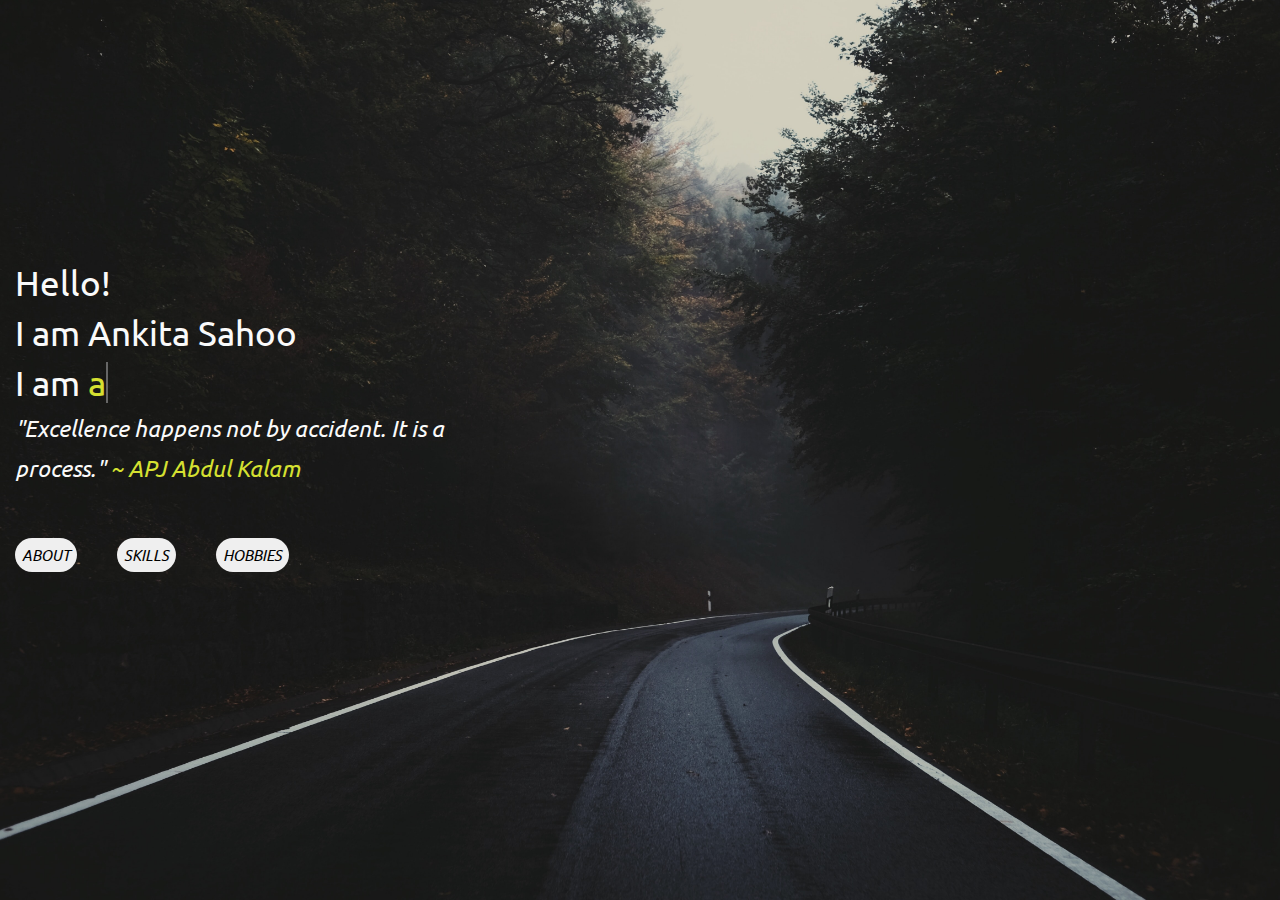
<file: python/pset8/homepage/index.html>
<!-- Home page -->
<!-- index.html -->
<!DOCTYPE html>

<html lang="en" dir = ltr>
    <!-- head -->
    <head>
        <title>Home</title>

        <meta name="viewport" content="width=device-width, initial-scale=1, shrink-to-fit=no">
        <meta charset="UTF-8">
        
        <meta property="og:title" content="Ankita Sahoo">
        <meta property="og:description" content="My Portfolio Website">        

        <link rel="icon" href="image\icons8-identity-disc-96.png" type="image/icon type">
        <link rel="preconnect" href="https://fonts.gstatic.com">
        <link href="https://fonts.googleapis.com/css2?family=Ubuntu&display=swap" rel="stylesheet">
        <link href="css\styles.css" rel="stylesheet">
        <link href="css\responsive.css" rel="stylesheet">

        <link rel="stylesheet" href="https://use.fontawesome.com/releases/v5.15.1/css/all.css" integrity="sha384-vp86vTRFVJgpjF9jiIGPEEqYqlDwgyBgEF109VFjmqGmIY/Y4HV4d3Gp2irVfcrp" crossorigin="anonymous">    
    </head>
    <!-- Body -->
    <body>
        <div id="main">
            <!-- Background -->
            <div id="bg"></div>
                <!-- wrapper -->
                <div class="wrapper">
                    <!-- content -->
                    <div id="content">
                        <h1>Hello!<br>I am Ankita Sahoo</h1>    
                        <h1>I am  
                        <span 
                            class="txt-rotate"
                            data-period="2000"
                            data-rotate='[" a CS student."]'></span>
                        </h1>
                        <p>"Excellence happens not by accident. It is a process." 
                            <span class="txt-rotate">~ APJ Abdul Kalam</span>
                        </p>
                        <div class="link">
                            <button class="buttonStyle" onclick="document.location='html/about.html'"><span>ABOUT</span></button>
                            <button class="buttonStyle" onclick="document.location='html/skills.html'"><span>SKILLS</span></button>
                            <button class="buttonStyle" onclick="document.location='html/hobbies.html'"><span>HOBBIES</span></button>
                        </div>

                        <div id="social">
                            <a href="https://github.com/Ank1taS" target="_blank"><i class="fab fa-github"></i></a>
                            <a href="https://www.instagram.com/__ankita_sahoo__/" target="_blank"><i class="fab fa-instagram"></i></a>
                            <a href="mailto:Ank1taS@protonmail.com" target="_blank"><i class="far fa-envelope"></i></a>
                        </div>
                    </div>
                </div>    
        </div>
        <script src="js/engine.js"></script>
    </body>
</html>
</file>
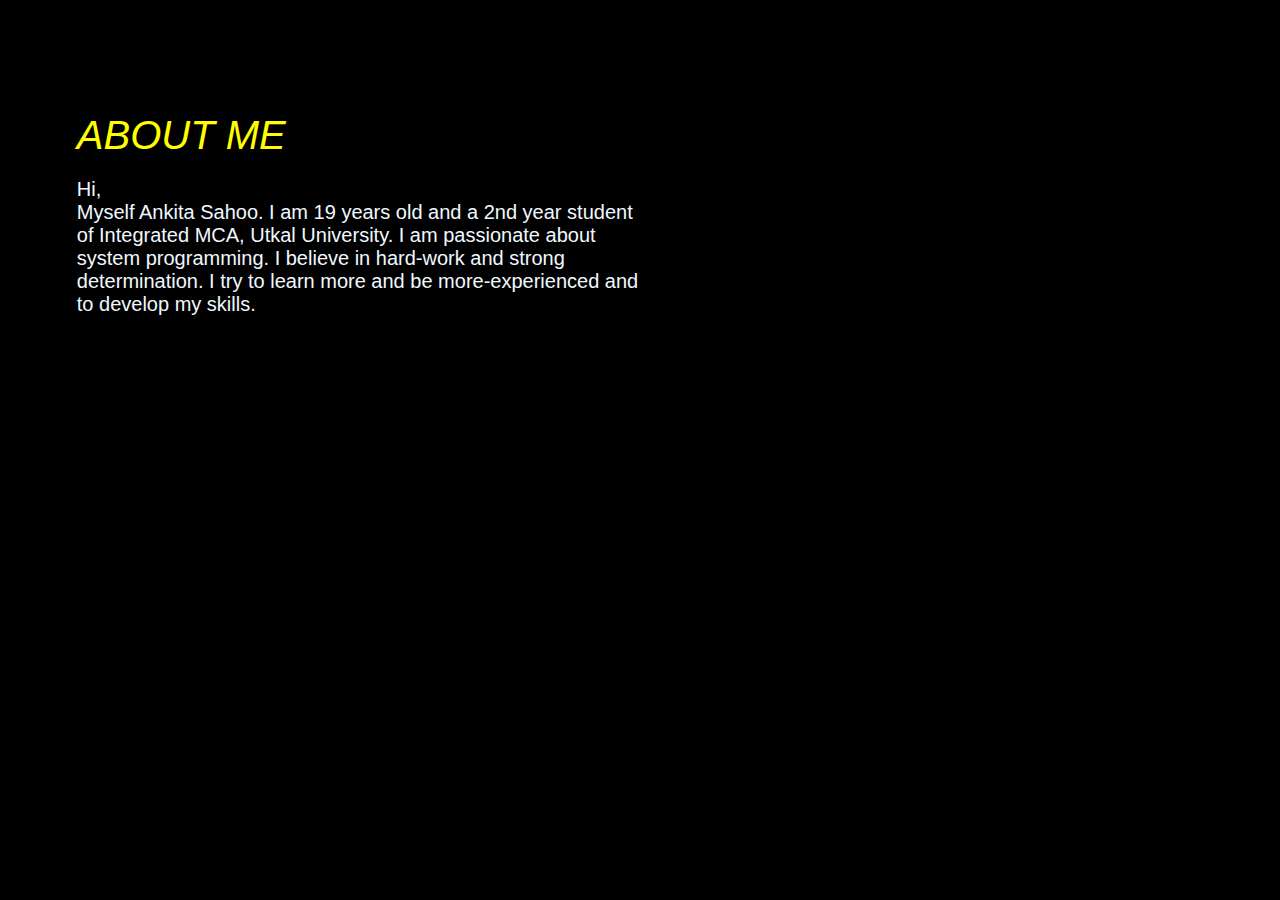
<file: python/pset8/homepage/html/about.html>
<!-- about.html -->
<!DOCTYPE html>

<html lang="en">
    <!-- head -->
    <head>
        <title>ABOUT</title>

        <meta charset="UTF-8">
        <meta name="viewport" content="width=device-width, initial-scale=1">
        <link href="..\css\aboutStyles.css" rel="stylesheet">
    </head>
    <!-- body -->
    <body>
        <!-- main -->
        <div id="main">
            <!-- wrapper -->
            <div class="wrapper">
                <!-- content -->
                <div id="content">
                    <h1>ABOUT ME</h1>
                    <div id="description">
                        <p>Hi,<br>Myself Ankita Sahoo. I am 19 years old and a 2nd year student of Integrated MCA, Utkal University.
                            I am passionate about system programming. I believe in hard-work and strong determination. I try to learn more and be more-experienced and to develop my skills.
                        </p>
                    </div>
                </div>
            </div>
        </div>
    </body>
</html>
</file>
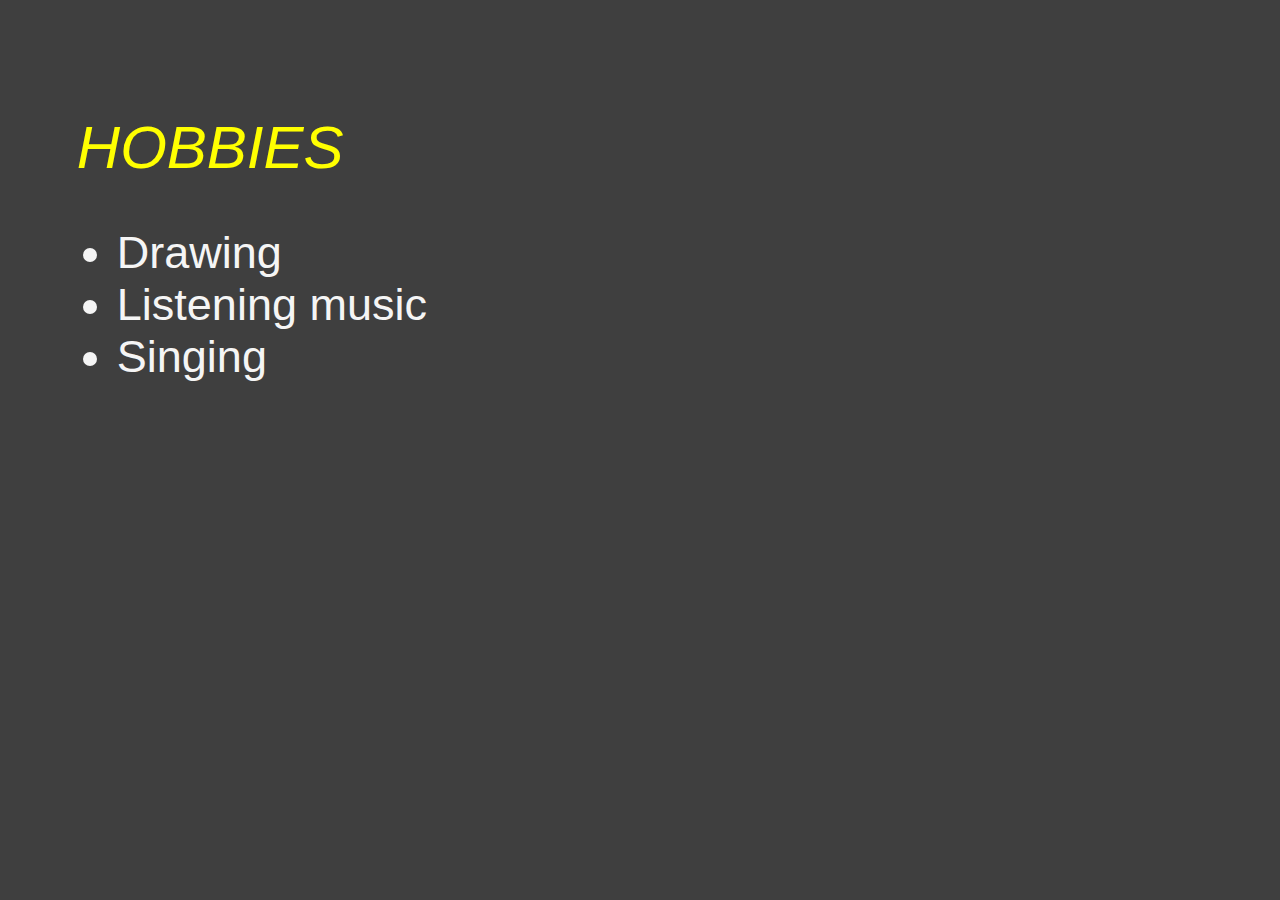
<file: python/pset8/homepage/html/hobbies.html>
<!-- hobbies.html -->
<!DOCTYPE html>

<html lang="en">
    <!-- head -->
    <head>
        <title>HOBBIES</title>

        <meta charset="UTF-8">
        <meta name="viewport" content="width=device-width, initial-scale=1">
        <link href="..\css\hobbiesStyles.css" rel="stylesheet">
    </head>
    <!-- body -->
    <body>
        <!-- main -->
        <div id="main">
            <!-- wrapper -->
            <div class="wrapper">
                <!-- content -->
                <div id="content">
                    <h1>HOBBIES</h1>
                    <div class="hobbiesList">
                        <ul>
                            <li>Drawing</li>
                            <li>Listening music</li>
                            <li>Singing</li>
                        </ul>
                    </div>
                </div>
            </div>
        </div>
    </body>
</html>
</file>
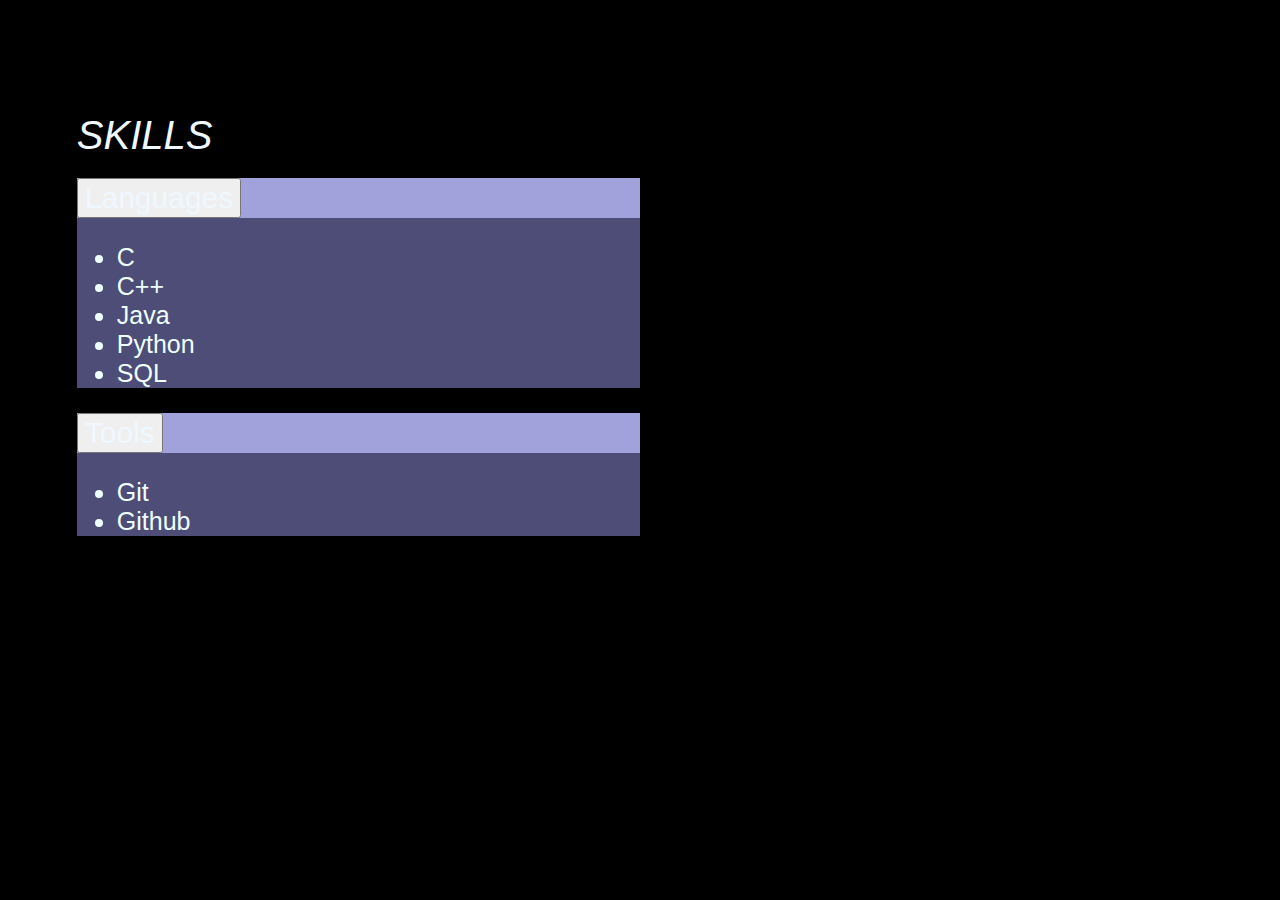
<file: python/pset8/homepage/html/skills.html>
<!-- skills.html -->
<!DOCTYPE html>

<html lang="en">
    <!-- head -->
    <head>
        <title>SKILLS</title>

        <meta charset="UTF-8">
        <meta name="viewport" content="width=device-width, initial-scale=1">

        <link href="https://cdn.jsdelivr.net/npm/bootstrap@5.0.0-beta1/dist/css/bootstrap.min.css" rel="stylesheet" integrity="sha384-giJF6kkoqNQ00vy+HMDP7azOuL0xtbfIcaT9wjKHr8RbDVddVHyTfAAsrekwKmP1" crossorigin="anonymous">
        <link href="..\css\skillsStyles.css" rel="stylesheet">
        <script src="https://cdn.jsdelivr.net/npm/bootstrap@5.0.0-beta1/dist/js/bootstrap.bundle.min.js" crossorigin="anonymous"></script>
    </head>
    <!-- body -->
    <body>
        <!-- main -->
        <div id="main">
          <!-- wrapper -->
          <div class="wrapper">
              <!-- content -->
              <div id="content">
                  <h1>SKILLS</h1>
                  <!-- accordion -->
                  <div class="accordion" id="accordionExample">
                      <div class="accordion-item">
                          <h2 class="accordion-header" id="headingOne">
                              <button class="accordion-button collapsed" type="button" data-bs-toggle="collapse" data-bs-target="#collapseOne" aria-expanded="false" aria-controls="collapseOne">
                                Languages
                              </button>
                          </h2>
                          <div id="collapseOne" class="accordion-collapse collapse" aria-labelledby="headingOne" data-bs-parent="#accordionExample">
                              <div class="accordion-body">
                                  <ul>
                                      <li>C</li>
                                      <li>C++</li>
                                      <li>Java</li>
                                      <li>Python</li>
                                      <li>SQL</li>
                                  </ul>
                              </div>
                          </div>
                      </div>
                          <div class="accordion-item">
                            <h2 class="accordion-header" id="headingTwo">
                              <button class="accordion-button collapsed" type="button" data-bs-toggle="collapse" data-bs-target="#collapseTwo" aria-expanded="false" aria-controls="collapseTwo">
                                Tools
                              </button>
                            </h2>
                            <div id="collapseTwo" class="accordion-collapse collapse" aria-labelledby="headingTwo" data-bs-parent="#accordionExample">
                              <div class="accordion-body">
                                  <ul>
                                      <li>Git</li>
                                      <li>Github</li>
                                  </ul>
                              </div>
                            </div>
                        </div>
                    </div>
                </div>
            </div>
        </div>
    </body>
</html>
</file>
